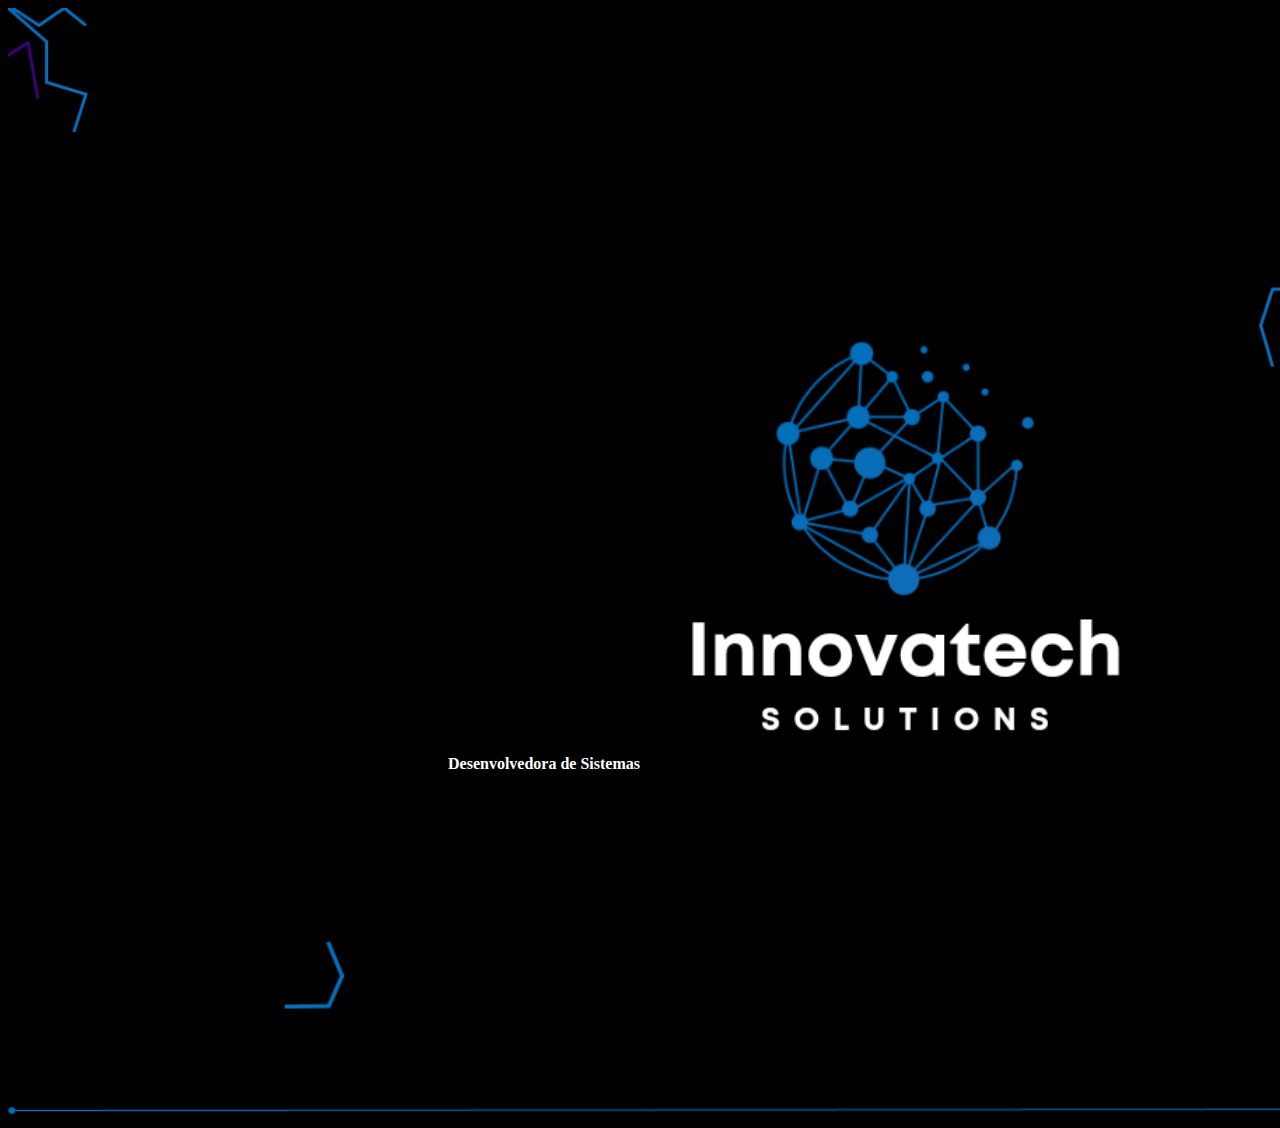
<file: index.html>
<!DOCTYPE html>
<html lang="pt-br">
<head>
    <meta charset="UTF-8">
    <meta http-equiv="X-UA-Compatible" content="IE=edge">
    <meta name="viewport" content="width=device-width, initial-scale=1.0">
    <link rel="stylesheet" href="css/style.css">
   
    <title>Innovatech Solutions</title>
</head>

<body>
    
    <img src="img/raios.png" class="raios">
    <img src="img/linhalado.png" class="linhal">


    <nav class="menu">
        <div>
            <ul>
                <li><a href="index.html">HOME</a></li>
                <li><a href="equipe.html">EQUIPE</a></li>
                <li><a href="contato.html">CONTATO</a></li>       
            </ul>
        </div>
    </nav>

 
    <img src="img/contornocima.png" class="ccima">
    <img src="img/contornobaixo.png" class="cbaixo">

    <img class="logo" src="img/logo.png">
    <h1 class="logosubtitulo">Desenvolvedora de Sistemas</h1>

    <div class="adjetivos">
        <li>Inovação</li>
        <li>Criatividade</li>
        <li>Responsabilidade</li>
        <li>Tecnologia de Ponta</li>
    </div>

    <img src="img/linhabaixo.png" class="linhab">
  
    <div class="infocor">
        <div class="divinfo">
            <h1 class="infotext">Adquira os produtos e serviços necessários para que sua empresa se destaque. Nosso processo de desenvolvimento é fundamentado em princípios de Design Centrado no Usuário, segurança e eficiência, garantindo que sua empresa possa concentrar-se em suas atividades principais, enquanto cuidamos integralmente da tecnologia.</h1>
        </div>
    </div> 

    
    
    
</body>
</html>
</file>
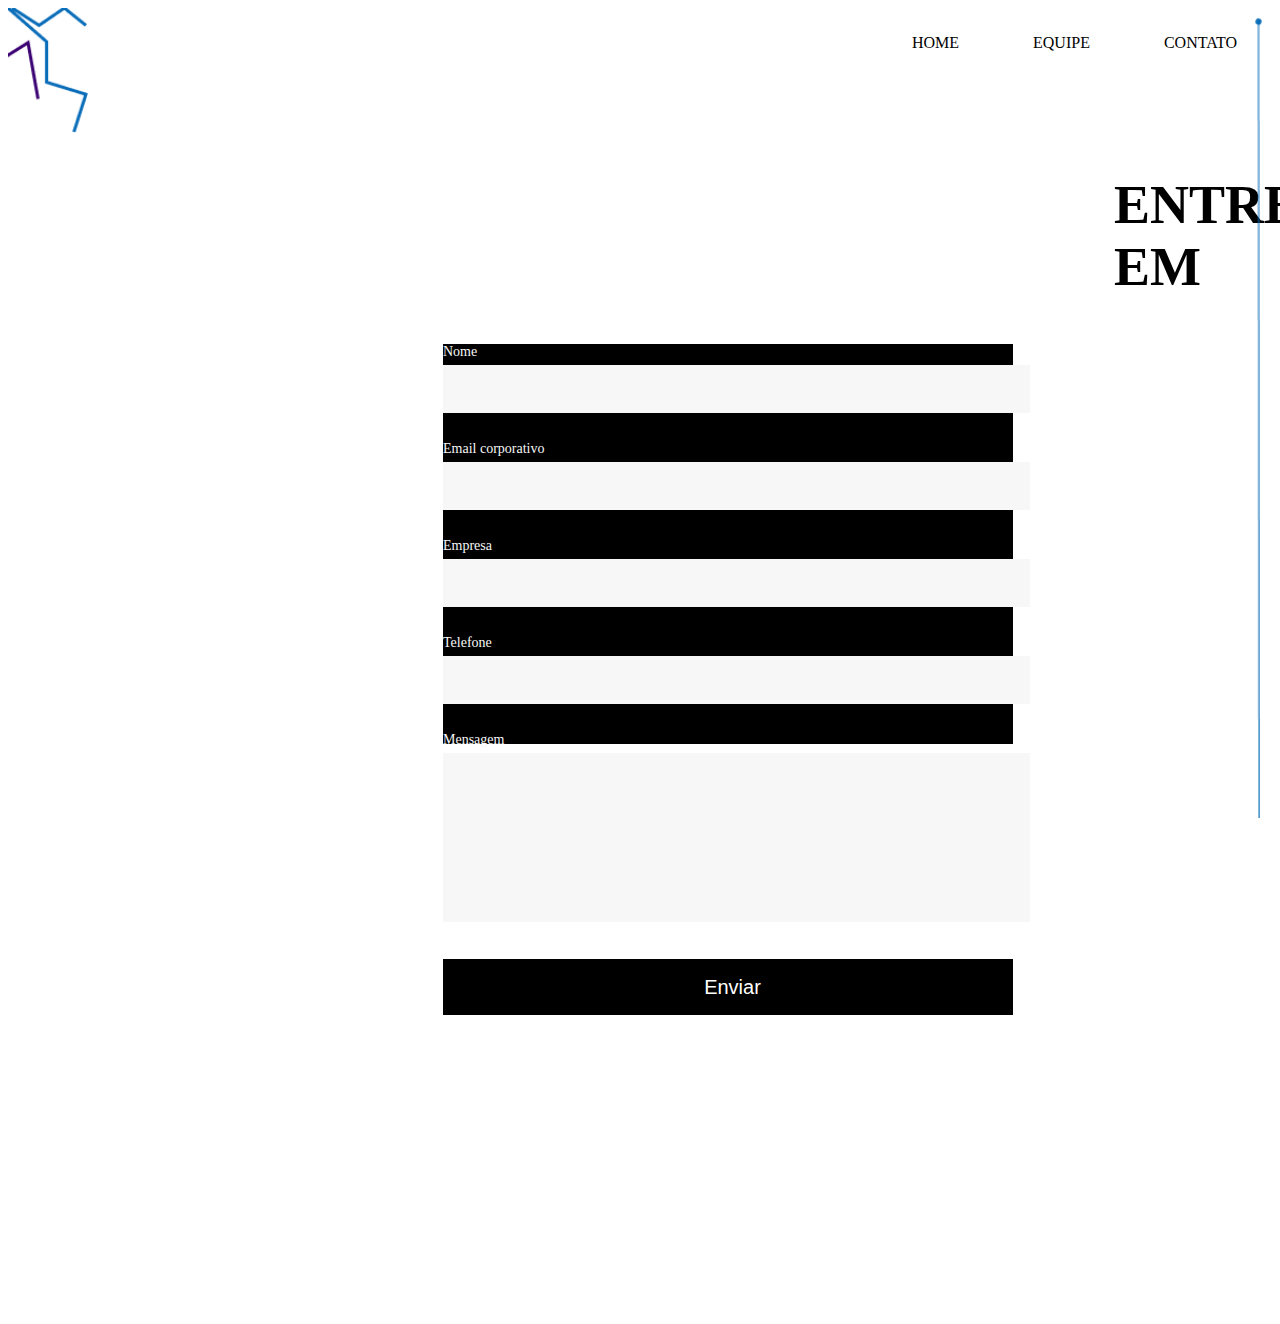
<file: contato.html>
<!DOCTYPE html>
<html lang="en">
<head>
    <meta charset="UTF-8">
    <meta http-equiv="X-UA-Compatible" content="IE=edge">
    <meta name="viewport" content="width=device-width, initial-scale=1.0">
    <link rel="stylesheet" href="css/contato.css">
    
    <title>Contato</title>
</head>
<body>
    <img src="img/raios.png" class="raios">
    <img src="img/linhalado.png" class="linhal">

    <nav class="menu">
        <div>
            <ul>
                <li><a href="index.html">HOME</a></li>
                <li><a href="equipe.html">EQUIPE</a></li>
                <li><a href="contato.html">CONTATO</a></li>       
            </ul>
        </div>
    </nav>

    <div class="titulo">
        <h1>ENTRE EM</h1>
        <h1 class="contato">CONTATO</h1>
    </div>

        <div class="divdireita">
            <form action="#">
                <label for="name">Nome</label>
                <br>
                <input type="text" name="nome">
                <br>
                <label for="email">Email corporativo</label>
                <br>
                <input type="email" name="email">

                <label for="empresa">Empresa</label>
                <br>
                <input type="text" name="empresa">

                <label for="telefone">Telefone</label>
                <br>
                <input type="text" name="telefone">

                <label for="msg">Mensagem</label>
                <br>
                <textarea name="msg" cols="30" rows="10"></textarea>

                <input class="btn" type="submit" value="Enviar">
            </form>
        </div>

    
  
      
      <img class="raiosb" src="img/raiosb.png">
    <img src="img/linhabaixo.png" class="linhab">

</body>
</html>
</file>
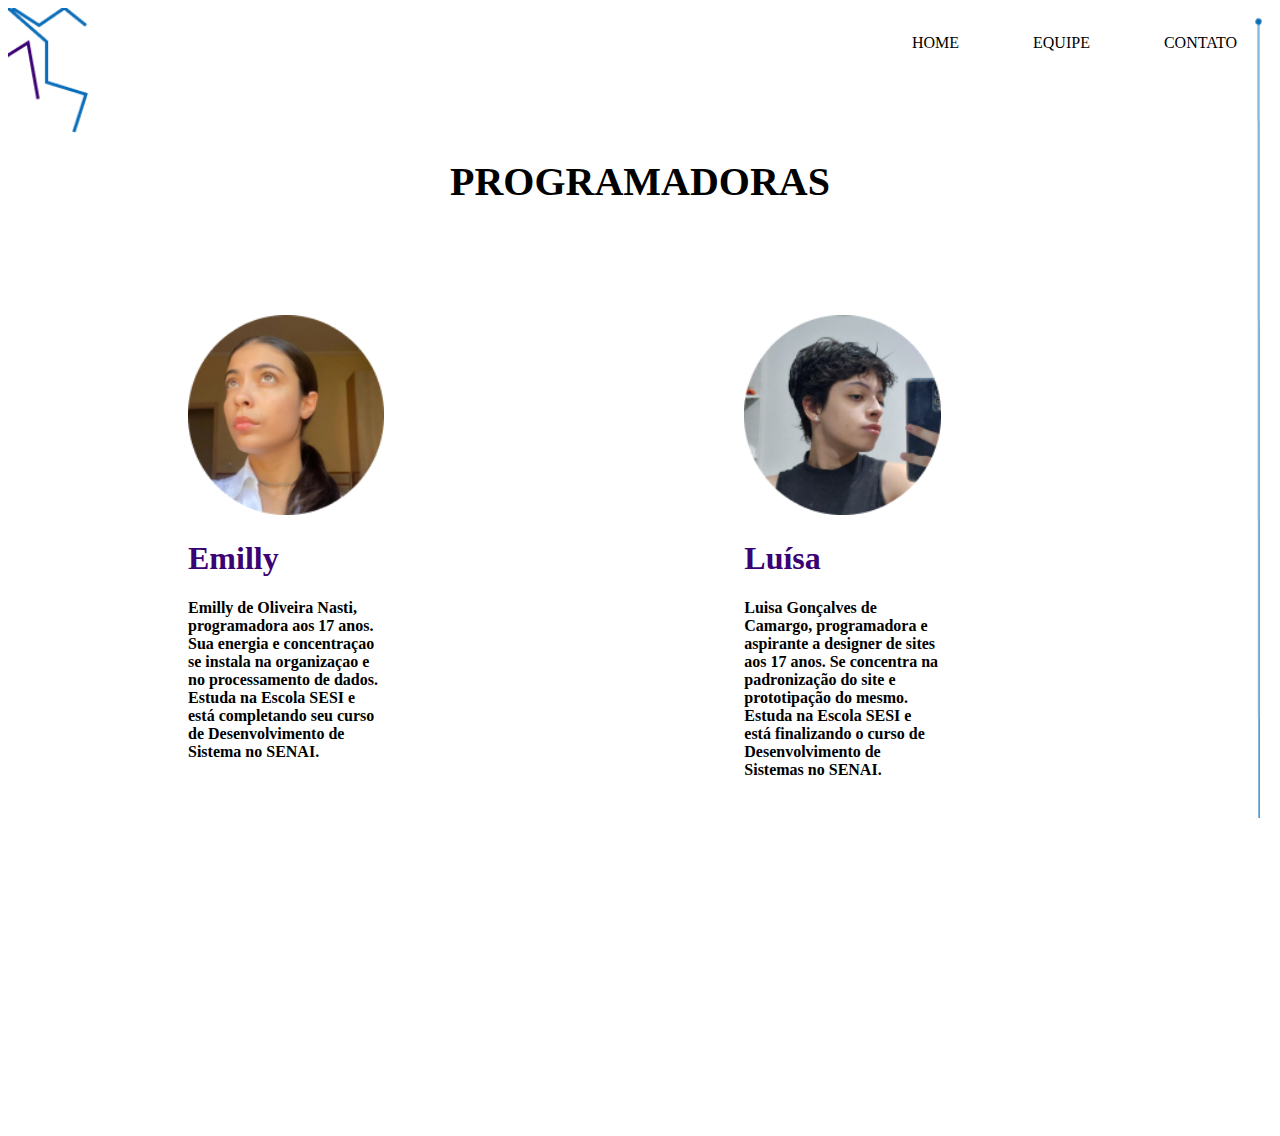
<file: equipe.html>
<!DOCTYPE html>
<html lang="en">
<head>
    <meta charset="UTF-8">
    <meta http-equiv="X-UA-Compatible" content="IE=edge">
    <meta name="viewport" content="width=device-width, initial-scale=1.0">
    <link rel="stylesheet" href="css/equipe.css">

    <title>Equipe</title>
</head>
<body>
    <img src="img/raios.png" class="raios">
    <img src="img/linhalado.png" class="linhal">


    <nav class="menu">
        <div>
            <ul>
                <li><a href="index.html">HOME</a></li>
                <li><a href="equipe.html">EQUIPE</a></li>
                <li><a href="contato.html">CONTATO</a></li>       
            </ul>
        </div>
    </nav>

    <h1 class="titulo">PROGRAMADORAS</h1>
    
    <div class="container">
        <div class="row">
          <div class="col">
            <img src="img/emilly.png" class="emilly">
            <h1>Emilly</h1>
            <h2>Emilly de Oliveira Nasti, programadora aos 17 anos. Sua energia e concentraçao se instala na organizaçao e no processamento de dados. Estuda na Escola SESI e está completando seu curso de Desenvolvimento de Sistema no SENAI.</h2>
          </div>
          <div class="col">
            <img src="img/lu.png">
            <h1>Luísa</h1>
            <h2>Luisa Gonçalves de Camargo, programadora e aspirante  a designer de sites aos 17 anos. Se concentra na padronização do site e prototipação do mesmo. Estuda na Escola SESI e está finalizando o curso de Desenvolvimento de Sistemas no SENAI.</h2>
          </div>
          <div class="col">
            <img src="img/vick.png">
            <h1>Victória</h1>
            <h2>Victoria Pereira de Sousa, programadora, tecnica em Banco de Dados e especialista em comunicação empresarial aos 17 anos. Estuda na Escola SESI e se encontra no último período de seu curso técnico em Desenvolvimento de Sistemas no SENAI</h2>
          </div>
        </div>
      </div>
      
      <img class="raiosb" src="img/raiosb.png">
    <img src="img/linhabaixo.png" class="linhab">



    
</body>
</html>
</file>
<file: css/style.css>
body{
    background-color: black;
}

.logo{
    margin-left: 200px;
    width: 700px;
    margin-top: -180px;

}

.logosubtitulo{
    color: white;
    font-size: 16px;
    margin-top: -140px;
    margin-left: 440px;
}

.adjetivos{
    color: white;
    font-weight: 800;
    font-size: 40px;
    margin-top: -490px;
    margin-left: 1280px;
    list-style-type: none;
    font-style: oblique;
}

.raios{
    width: 80px;
}

.infocor{
    width: 537px;
    height: 291px;
    background-color: #0A6DB9;
    margin-top: -330px;
    margin-left: 1310px;
}

.divinfo{
    margin: 40px;
}

.infotext{
    color: white;
    font-size: 25px;   
}

.menu{
    margin-top: -900px;
    list-style-type: none;
    margin-left: 1300px;
}

.menu ul li{
    display: inline;
}

.menu ul li a{
    padding:10px 35px;
    display: inline-block;
    text-decoration: none;
    color: white;
}

.ccima{
    margin-left: 1250px;
    margin-top: 110px;
    height: 80px;
}

.cbaixo{
    height: 80px;
    margin-left: 270px;
    margin-bottom: -130px;
}

.linhab{
    height: 9px;
    margin-top: 530px;
}

.linhal{
    height: 900px;
    margin-top: -110px;
    margin-left: 1830px;
}
</file>
<file: css/contato.css>
body{
    background-color: white;
    position: relative;
}

.raios{
    width: 80px;
    position: absolute;
}

.menu{
    margin-top: 00px;
    list-style-type: none;
    margin-left: 00px;
    display: flex;
    justify-content: end;
}

.menu ul li{
    display: inline;
}

.menu ul li a{
    padding:10px 35px;
    display: inline-block;
    text-decoration: none;
    color: black;
}

.linhab{
    height: 10px;
    margin-top: 170px;
    margin-left: -1800px;
    position: absolute;
}

.linhal{
    position: absolute;
    height: 800px;
    top: 10px;
    right: 10px;
}

.raiosb{
    height: 130px;
    margin-top: 450px;
    margin-left: 1710px;
    position: absolute;
}

.titulo{
    margin-left: 1100px;
    margin-top: 50px;
    font-size: 27px;
    display: flex;
}

.titulo h1{
    padding: 10px 6px;
}

.contato{
    color: #0A6DB9;
}

.divdireita{
    margin-top: 0;
    height: 400px;
    width: 570px;
    margin-left: 435px;
    background-color: #000000;
}

.divdireita form{
    font-weight: 400;
    font-size: 14px;
    color: #f7f7f7;
}

.divdireita form input, textarea{
    width: 100%;
    height: 46px;
    background: #f7f7f7;
    border: 0;
    margin-top: 5px;
    margin-bottom: 28px;
    padding-left: 15px;
}

.divdireita form textarea{
    height: 165px;
    resize: none;
}

.divdireita form .btn{
    height: 56px;
    background-color: #000000;
    font-weight: 500;
    font-size: 20px;
    color: #fff;
}

.divcontato{
    background-color: #000000;
    width: 800px;
    height: 800px;
}
</file>
<file: css/equipe.css>
body{
    background-color: white;
    position: relative;
}


.raios{
    width: 80px;
    position: absolute;
}

.menu{
    margin-top: 00px;
    list-style-type: none;
    margin-left: 00px;
    display: flex;
    justify-content: end;
}

.menu ul li{
    display: inline;
}

.menu ul li a{
    padding:10px 35px;
    display: inline-block;
    text-decoration: none;
    color: black;
}

.linhab{
    height: 10px;
    margin-top: 170px;
    margin-left: -1800px;
    position: absolute;
}

.linhal{
    position: absolute;
    height: 800px;
    top: 10px;
    right: 10px;
}

.raiosb{
    height: 130px;
    margin-top: 20px;
    margin-left: 1710px;
}

.titulo{
    text-align: center;
    margin-top: 80px;
    font-size: 40px;
}

.container{
    display: flex;
    margin-top: 100px;

}

.row{
    display: flex;
}

.col{
    padding:10px 180px;
    display: inline-block; 
}

.col img{
    height: 200px;
}

.col h1{
    align-items: center;
    color: #3B0273;
}

.col h2{
    font-size: 16px;
}
</file>
